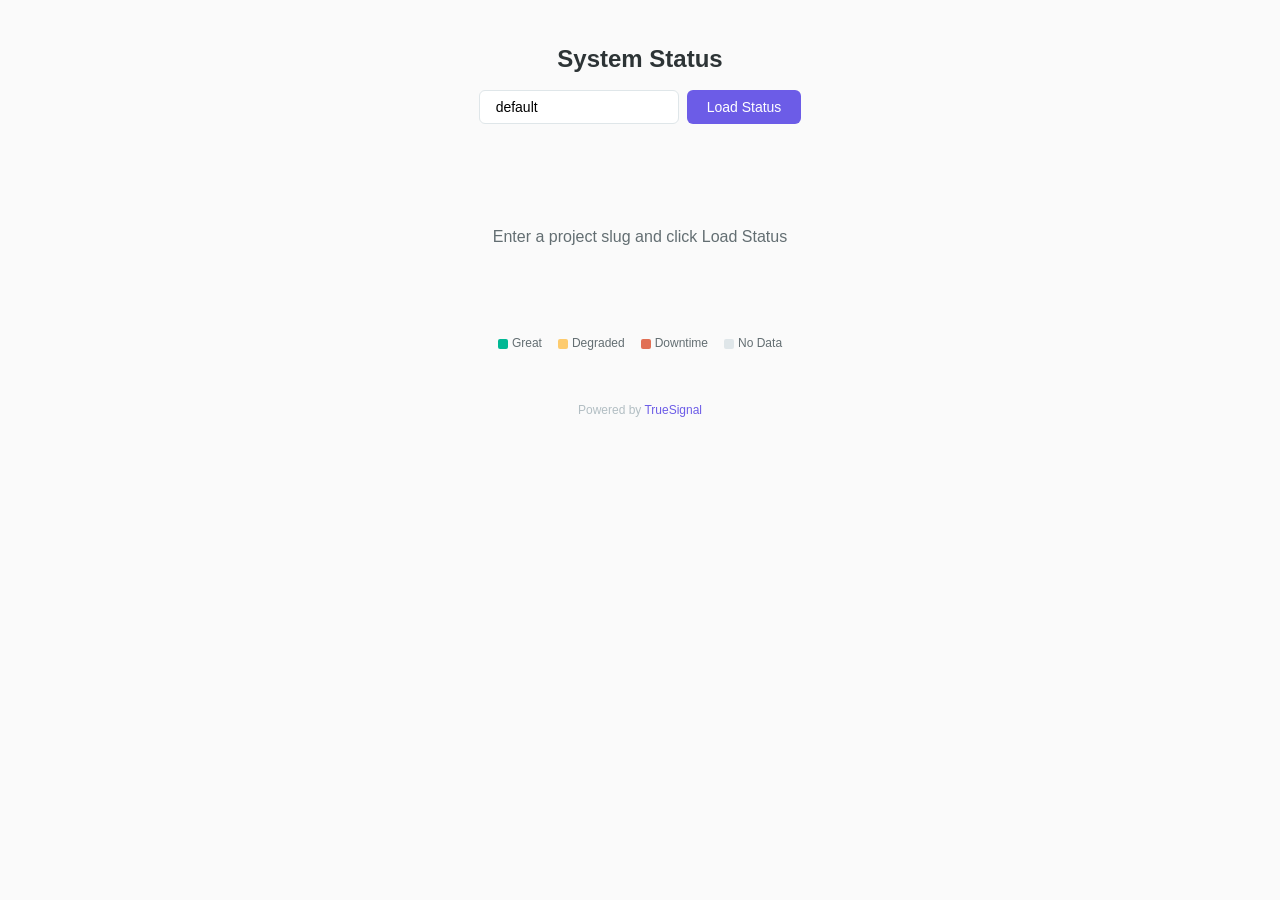
<file: truesignal-server/src/main/resources/static/status.html>
<!DOCTYPE html>
<html lang="en">
<head>
    <meta charset="UTF-8">
    <meta name="viewport" content="width=device-width, initial-scale=1.0">
    <title>System Status — TrueSignal</title>
    <style>
        * { margin: 0; padding: 0; box-sizing: border-box; }
        body {
            font-family: -apple-system, BlinkMacSystemFont, 'Segoe UI', Roboto, sans-serif;
            background: #fafafa; color: #2d3436; line-height: 1.6;
        }
        .container { max-width: 800px; margin: 0 auto; padding: 40px 20px; }
        .header { text-align: center; margin-bottom: 40px; }
        .header h1 { font-size: 24px; font-weight: 600; margin-bottom: 12px; }
        .overall-badge {
            display: inline-block; padding: 8px 24px; border-radius: 20px;
            font-size: 14px; font-weight: 600; letter-spacing: 0.5px;
        }
        .overall-badge.UP { background: #d4edda; color: #155724; }
        .overall-badge.DOWN { background: #f8d7da; color: #721c24; }
        .overall-badge.DEGRADED { background: #fff3cd; color: #856404; }
        .overall-badge.UNKNOWN { background: #e2e3e5; color: #383d41; }
        .monitor-card {
            background: #fff; border-radius: 8px; padding: 20px;
            margin-bottom: 16px; box-shadow: 0 1px 3px rgba(0,0,0,0.08);
        }
        .monitor-header { display: flex; justify-content: space-between; align-items: center; margin-bottom: 12px; }
        .monitor-name { font-size: 16px; font-weight: 600; }
        .monitor-status {
            display: inline-block; padding: 3px 12px; border-radius: 12px;
            font-size: 12px; font-weight: 600; text-transform: uppercase;
        }
        .monitor-status.UP { background: #d4edda; color: #155724; }
        .monitor-status.DOWN { background: #f8d7da; color: #721c24; }
        .monitor-status.DEGRADED { background: #fff3cd; color: #856404; }
        .monitor-status.UNKNOWN { background: #e2e3e5; color: #383d41; }
        .uptime-row { display: flex; align-items: center; gap: 12px; }
        .uptime-bar { display: flex; gap: 1px; flex: 1; height: 28px; }
        .uptime-day {
            flex: 1; border-radius: 2px; cursor: pointer; position: relative;
            transition: transform 0.1s;
        }
        .uptime-day:hover { transform: scaleY(1.3); z-index: 1; }
        .uptime-day.good { background: #00b894; }
        .uptime-day.warn { background: #fdcb6e; }
        .uptime-day.bad { background: #e17055; }
        .uptime-day.none { background: #dfe6e9; }
        .uptime-pct { font-size: 14px; font-weight: 600; min-width: 60px; text-align: right; }
        .tooltip {
            display: none; position: absolute; bottom: 100%; left: 50%; transform: translateX(-50%);
            background: #2d3436; color: #fff; padding: 6px 10px; border-radius: 4px;
            font-size: 11px; white-space: nowrap; margin-bottom: 4px; z-index: 10;
        }
        .uptime-day:hover .tooltip { display: block; }
        .legend { display: flex; gap: 16px; justify-content: center; margin: 24px 0; font-size: 12px; color: #636e72; }
        .legend-item { display: flex; align-items: center; gap: 4px; }
        .legend-dot { width: 10px; height: 10px; border-radius: 2px; }
        .incidents-section { margin-top: 40px; }
        .incidents-section h2 { font-size: 18px; margin-bottom: 16px; }
        .incident-card {
            background: #fff; border-left: 4px solid #e17055; border-radius: 4px;
            padding: 16px; margin-bottom: 12px; box-shadow: 0 1px 3px rgba(0,0,0,0.06);
        }
        .incident-card.resolved { border-left-color: #00b894; }
        .incident-meta { font-size: 12px; color: #636e72; margin-top: 4px; }
        .footer { text-align: center; margin-top: 48px; font-size: 12px; color: #b2bec3; }
        .footer a { color: #6c5ce7; text-decoration: none; }
        .loading { text-align: center; padding: 60px; color: #636e72; }
        .error-msg { text-align: center; padding: 40px; color: #e17055; }
        .slug-form {
            text-align: center; margin-bottom: 32px; display: flex;
            justify-content: center; gap: 8px;
        }
        .slug-form input {
            padding: 8px 16px; border: 1px solid #dfe6e9; border-radius: 6px;
            font-size: 14px; width: 200px;
        }
        .slug-form button {
            padding: 8px 20px; background: #6c5ce7; color: #fff; border: none;
            border-radius: 6px; font-size: 14px; cursor: pointer;
        }
        .slug-form button:hover { background: #5b4cdb; }
    </style>
</head>
<body>
    <div class="container">
        <div class="header">
            <h1>System Status</h1>
            <div class="slug-form">
                <input type="text" id="slugInput" placeholder="Project slug" value="default">
                <button onclick="loadStatus()">Load Status</button>
            </div>
            <div id="overallBadge"></div>
        </div>

        <div id="content"><div class="loading">Enter a project slug and click Load Status</div></div>

        <div class="legend">
            <div class="legend-item"><div class="legend-dot" style="background:#00b894"></div> Great</div>
            <div class="legend-item"><div class="legend-dot" style="background:#fdcb6e"></div> Degraded</div>
            <div class="legend-item"><div class="legend-dot" style="background:#e17055"></div> Downtime</div>
            <div class="legend-item"><div class="legend-dot" style="background:#dfe6e9"></div> No Data</div>
        </div>

        <div id="incidents" class="incidents-section"></div>

        <div class="footer">Powered by <a href="/">TrueSignal</a></div>
    </div>

    <script>
        const params = new URLSearchParams(window.location.search);
        if (params.get('project')) {
            document.getElementById('slugInput').value = params.get('project');
            loadStatus();
        }

        async function loadStatus() {
            const slug = document.getElementById('slugInput').value.trim();
            if (!slug) return;

            document.getElementById('content').innerHTML = '<div class="loading">Loading...</div>';
            document.getElementById('incidents').innerHTML = '';
            document.getElementById('overallBadge').innerHTML = '';

            try {
                const resp = await fetch('/api/status/' + encodeURIComponent(slug));
                if (!resp.ok) throw new Error('Project not found');
                const data = await resp.json();
                render(data);
            } catch (e) {
                document.getElementById('content').innerHTML =
                    '<div class="error-msg">Could not load status: ' + e.message + '</div>';
            }
        }

        function render(data) {
            const labels = { UP: 'All Systems Operational', DOWN: 'Major Outage', DEGRADED: 'Partial Outage', UNKNOWN: 'Unknown' };
            document.getElementById('overallBadge').innerHTML =
                '<span class="overall-badge ' + data.overallStatus + '">' + (labels[data.overallStatus] || 'Unknown') + '</span>';

            let html = '';
            for (const mon of data.monitors) {
                html += '<div class="monitor-card">';
                html += '<div class="monitor-header">';
                html += '<span class="monitor-name">' + esc(mon.name) + '</span>';
                html += '<span class="monitor-status ' + mon.currentStatus + '">' + mon.currentStatus + '</span>';
                html += '</div>';
                html += '<div class="uptime-row">';
                html += '<div class="uptime-bar">';

                const days = Object.entries(mon.dailyUptime || {}).sort((a, b) => a[0].localeCompare(b[0]));
                for (const [date, pct] of days) {
                    let cls = 'none';
                    if (pct >= 99) cls = 'good';
                    else if (pct >= 95) cls = 'warn';
                    else if (pct >= 0) cls = 'bad';
                    html += '<div class="uptime-day ' + cls + '">';
                    html += '<div class="tooltip">' + date + ': ' + pct.toFixed(1) + '%</div>';
                    html += '</div>';
                }

                html += '</div>';
                html += '<span class="uptime-pct">' + mon.uptimePercent.toFixed(2) + '%</span>';
                html += '</div></div>';
            }
            document.getElementById('content').innerHTML = html;

            let incHtml = '';
            if (data.activeIncidents && data.activeIncidents.length > 0) {
                incHtml += '<h2>Active Incidents</h2>';
                for (const inc of data.activeIncidents) {
                    incHtml += '<div class="incident-card">';
                    incHtml += '<strong>' + esc(inc.monitorName || 'Monitor #' + inc.monitorId) + '</strong>';
                    incHtml += '<div>' + esc(inc.cause || '') + '</div>';
                    incHtml += '<div class="incident-meta">Started: ' + formatDate(inc.startedAt) + '</div>';
                    incHtml += '</div>';
                }
            }
            if (data.recentIncidents && data.recentIncidents.length > 0) {
                incHtml += '<h2>Past Incidents</h2>';
                for (const inc of data.recentIncidents) {
                    incHtml += '<div class="incident-card resolved">';
                    incHtml += '<strong>' + esc(inc.monitorName || 'Monitor #' + inc.monitorId) + '</strong>';
                    incHtml += '<div>' + esc(inc.cause || '') + '</div>';
                    incHtml += '<div class="incident-meta">Resolved: ' + formatDate(inc.resolvedAt) + '</div>';
                    incHtml += '</div>';
                }
            }
            document.getElementById('incidents').innerHTML = incHtml;
        }

        function esc(s) { const d = document.createElement('div'); d.textContent = s; return d.innerHTML; }
        function formatDate(iso) {
            if (!iso) return '—';
            return new Date(iso).toLocaleString();
        }
    </script>
</body>
</html>
</file>
